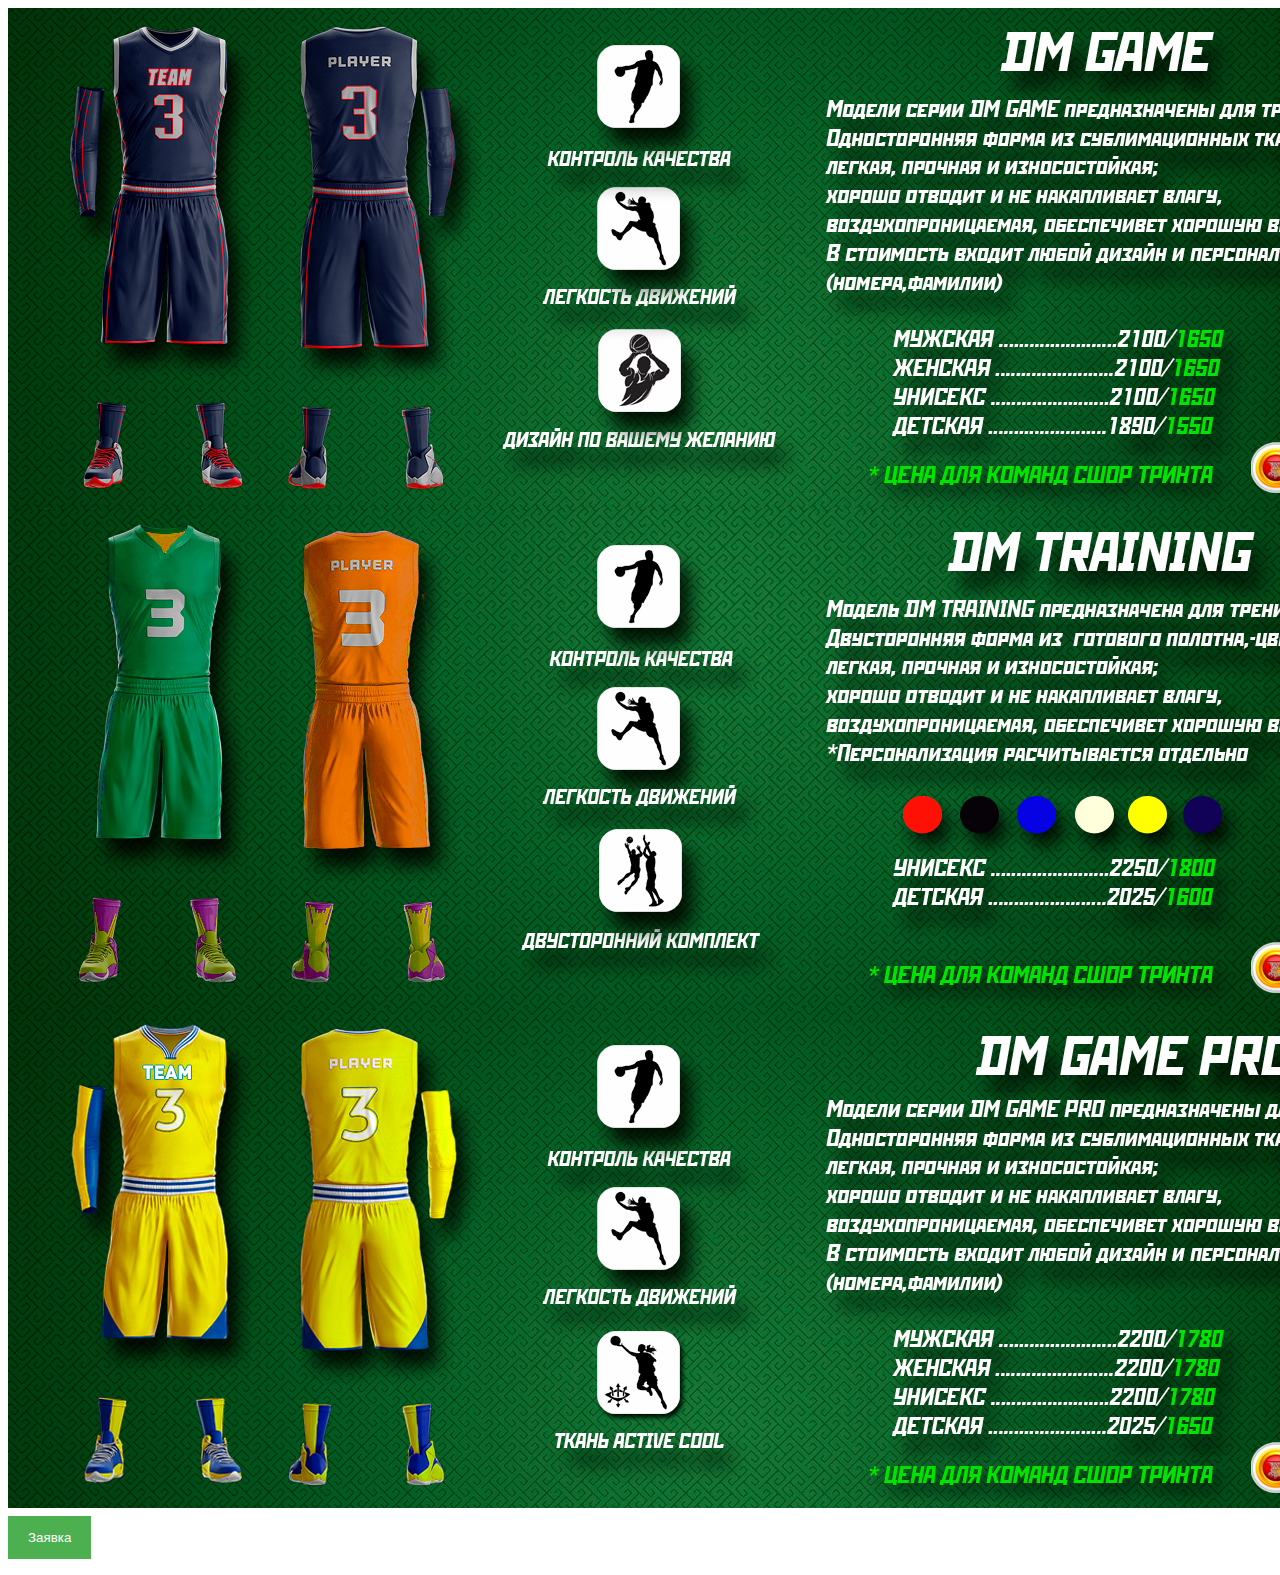
<file: form.html>
﻿<!DOCTYPE html PUBLIC "-//W3C//DTD XHTML 1.0 Transitional//EN" "http://www.w3.org/TR/xhtml1/DTD/xhtml1-transitional.dtd">
<html xmlns="http://www.w3.org/1999/xhtml" xml:lang="ru" lang="ru">
<head>

<link type="text/css" href="/send_form/form.css" rel="stylesheet" />

<script src="/send_form/jquery-1.9.1.min.js"></script>
<script src="/send_form/jquery.form.js"></script>

<script type="text/javascript">
// функция передачи формы AJAX посредством "ajaxForm", связана с плагином: jquery.form.js
jQuery(function() {
var FormId = jQuery('.send_form:eq(0)'); // получаем class формы: eq(1)-какая форма на странице по счету, счет от "0", то есть "eq(0)"-первая, "eq(1)"-вторая и тд.
var bar = jQuery('.bar:eq(0)'); // получаем class прогресс-бара
var percent = jQuery('.percent:eq(0)'); // получаем class прогресс-бара
var status = jQuery('.status:eq(0)'); // вывод результатов

// получаем class формы <form>, сериализуем массив и отправляем в PHP файл
  FormId.ajaxForm({
    beforeSubmit: validate, // указывает на дополнительную валидацию script, false или true с "function validate()"
    beforeSend: function() { // функция работает до отправки
        status.empty();
        var percentVal = '0%';
        bar.width(percentVal)
        percent.html(percentVal);
    },
    uploadProgress: function(event, position, total, percentComplete) { // функция работает во время отправки
        var percentVal = percentComplete + '%';
        bar.width(percentVal)
        percent.html(percentVal);
// изменение цвета прогресс-бара при загрузке в формате background-color: rgb(255, 255, 255)
		bar.css('background-color','rgb('+Math.ceil((100+(percentComplete*1.5)))+','+Math.ceil(255-(percentComplete))+','+Math.ceil((80+(percentComplete/1.4)))+')');
    },
    success: function() { // функция работает после отправки
        var percentVal = '100%';
        bar.width(percentVal)
        percent.html(percentVal);
    },
// вывод результатов после отправки с файла PHP
	complete: function(xhr) {
		status.html(xhr.responseText);
	}
  });
});
</script>

<script type="text/javascript">
// функция валидации на js-скрипте /\ пример /\
function validate() {
  jQuery('input:text[name *= 1]').each(function () {
		if(jQuery(this).val() == '') {
		  jQuery(this).addClass("error");
		} else {
		  jQuery(this).removeClass('error');
		return true;
		}
	});
}
</script>

	
	
<style>
body {font-family: Arial, Helvetica, sans-serif;}

/* Full-width input fields */
input[type=text], input[type=password] {
  width: 100%;
  padding: 12px 20px;
  margin: 8px 0;
  display: inline-block;
  border: 1px solid #ccc;
  box-sizing: border-box;
}

/* Set a style for all buttons */
button {
  background-color: #4CAF50;
  color: white;
  padding: 14px 20px;
  margin: 8px 0;
  border: none;
  cursor: pointer;
  width: 100%;
}

button:hover {
  opacity: 0.8;
}


/* Center the image and position the close button */
.imgcontainer {
  text-align: center;
  margin: 24px 0 12px 0;
  position: relative;
}

img.avatar {
  width: 40%;
  border-radius: 50%;
}

.container {
  padding: 16px;
}


/* The Modal (background) */
.modal {
  display: none; /* Hidden by default */
  position: fixed; /* Stay in place */
  z-index: 1; /* Sit on top */
  left: 0;
  top: 0;
  width: 100%; /* Full width */
  height: 100%; /* Full height */
  overflow: auto; /* Enable scroll if needed */
  background-color: rgb(0,0,0); /* Fallback color */
  background-color: rgba(0,0,0,0.4); /* Black w/ opacity */
  padding-top: 60px;
}

/* Modal Content/Box */
.modal-content {
  background-color: #fefefe;
  margin: 5% auto 15% auto; /* 5% from the top, 15% from the bottom and centered */
  border: 1px solid #888;
  width: 80%; /* Could be more or less, depending on screen size */
}

/* The Close Button (x) */
.close {
  position: absolute;
  right: 25px;
  top: 0;
  color: #000;
  font-size: 35px;
  font-weight: bold;
}

.close:hover,
.close:focus {
  color: red;
  cursor: pointer;
}

/* Add Zoom Animation */
.animate {
  -webkit-animation: animatezoom 0.6s;
  animation: animatezoom 0.6s
}

@-webkit-keyframes animatezoom {
  from {-webkit-transform: scale(0)} 
  to {-webkit-transform: scale(1)}
}
  
@keyframes animatezoom {
  from {transform: scale(0)} 
  to {transform: scale(1)}
}

</style>
	
	
	
</head>

<body>

<input type="image" src="/images/dm1.jpg" onclick="document.getElementById('id01').style.display='block'" style="width:auto;" style="display: block; margin-left: auto; margin-right: auto; width: 100%;" class="show_form"/>
<input type="image" src="/images/dm2.jpg" onclick="document.getElementById('id01').style.display='block'" style="width:auto;" style="display: block; margin-left: auto; margin-right: auto; width: 100%;" class="show_form"/>
<input type="image" src="/images/dm3.jpg" onclick="document.getElementById('id01').style.display='block'" style="width:auto;" style="display: block; margin-left: auto; margin-right: auto; width: 100%;" class="show_form"/>

<div id="id01" class="modal">
  
  <form class="modal-content animate" action="/send_form/send.php" method="post">
    <div class="imgcontainer">
      <span onclick="document.getElementById('id01').style.display='none'" class="close" title="Close Modal">&times;</span>
    </div>

    <div class="container">
      <label for="uname"><b>Ф.И.О.</b></label>
      <input type="text" class="form_field" name="Имя[1]" placeholder="Имя" />

      <label for="psw"><b>Почта</b></label>
      <input type="text" class="form_field" name="E-mail[1]" placeholder="E-mail" />
	    
      <label for="psw"><b>Телефон</b></label>
      <input type="text" class="form_field" name="Телефон[0]" placeholder="Телефон" />
	    
<div class="textarea_title"><b>Сообщение:</b></div>
<div><textarea rows="3" class="form_field" style="width:100%" placeholder="Дополнительно.." name="Сообщение[0]"></textarea></div>
	    
      <button type="submit" class="sub_form" name="submit" value="Отправить" >Отправить</button>
<div class="status"></div>
    </div>
  </form>
</div>

	
	
	
	
	
	
	
	
<button onclick="document.getElementById('id01').style.display='block'" style="width:auto;">Заявка</button>

<div id="id01" class="modal">
  
  <form class="modal-content animate" action="/send_form/send.php" method="post">
    <div class="imgcontainer">
      <span onclick="document.getElementById('id01').style.display='none'" class="close" title="Close Modal">&times;</span>
    </div>

    <div class="container">
      <label for="uname"><b>Ф.И.О.</b></label>
      <input type="text" class="form_field" name="Имя[1]" placeholder="Имя" />

      <label for="psw"><b>Почта</b></label>
      <input type="text" class="form_field" name="E-mail[1]" placeholder="E-mail" />
	    
      <label for="psw"><b>Телефон</b></label>
      <input type="text" class="form_field" name="Телефон[0]" placeholder="Телефон" />
	    
<div class="textarea_title"><b>Сообщение:</b></div>
<div><textarea rows="3" class="form_field" style="width:100%" placeholder="Дополнительно.." name="Сообщение[0]"></textarea></div>
	    
      <button type="submit" class="sub_form" name="submit" value="Отправить" >Отправить</button>
<div class="status"></div>
    </div>
  </form>
</div>

<script>
// Get the modal
var modal = document.getElementById('id01');

// When the user clicks anywhere outside of the modal, close it
window.onclick = function(event) {
    if (event.target == modal) {
        modal.style.display = "none";
    }
}
</script>

</body>
</html>
</file>
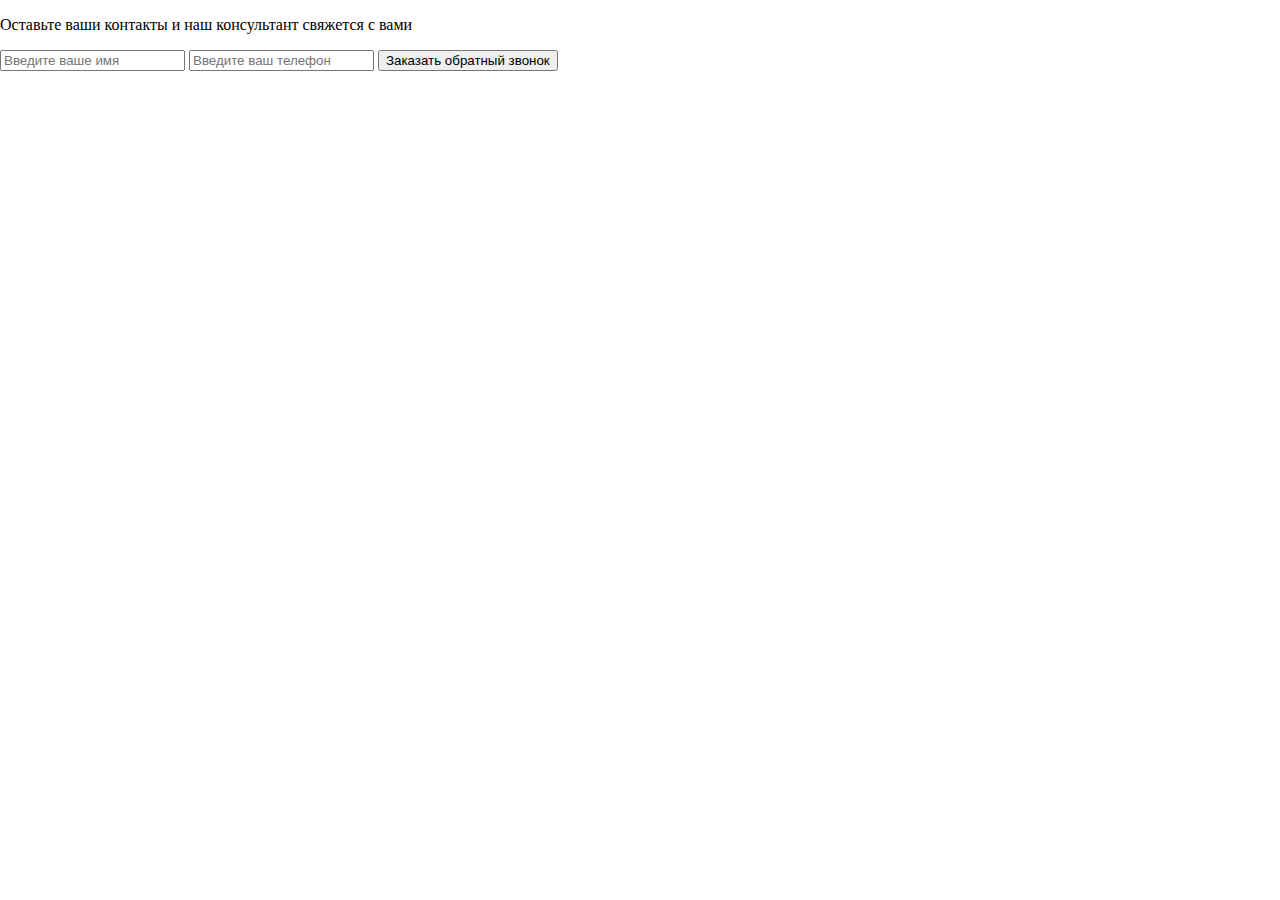
<file: index2.html>
<!doctype html>
<html>
<head>
<meta charset="utf-8"/>
<title></title>
<meta name="description" content=""/>
<meta name="Keywords" content=""/>
<link href="css/style.css" type="text/css" rel="stylesheet"/>
<script src="//ajax.googleapis.com/ajax/libs/jquery/2.1.1/jquery.min.js"></script>
<script>
    function AjaxFormRequest(result_id,formMain,url) {
                jQuery.ajax({
                    url:     url,
                    type:     "POST",
                    dataType: "html",
                    data: jQuery("#"+formMain).serialize(), 
                    success: function(response) {
                    document.getElementById(result_id).innerHTML = response;
                },
                error: function(response) {
                document.getElementById(result_id).innerHTML = "<p>Возникла ошибка при отправке формы. Попробуйте еще раз</p>";
                }
             });

             $(':input','#formMain')
 				.not(':button, :submit, :reset, :hidden')
 				.val('')
 				.removeAttr('checked')
 				.removeAttr('selected');
    }
</script>
</head>
<body>
<div class="wrapper">
   <div class="form">
    <div id="messegeResult">
        <p> Оставьте ваши контакты и наш консультант свяжется с вами </p>
    </div>
       
    <form method="post" action="" id="formMain" name="formMain">
        <input id="name" type="text" name="name" placeholder="Введите ваше имя" maxlength="30" autocomplete="off" required/>
        <input id="telephone" type="Tel" name="telephone" placeholder="Введите ваш телефон" maxlength="30" autocomplete="off" required/>
        <input id="button" type="button"  value="Заказать обратный звонок" onclick="AjaxFormRequest('messegeResult', 'formMain', 'form.php')"/>
    </form>
   </div>
</div>

</body>
</html>
</file>
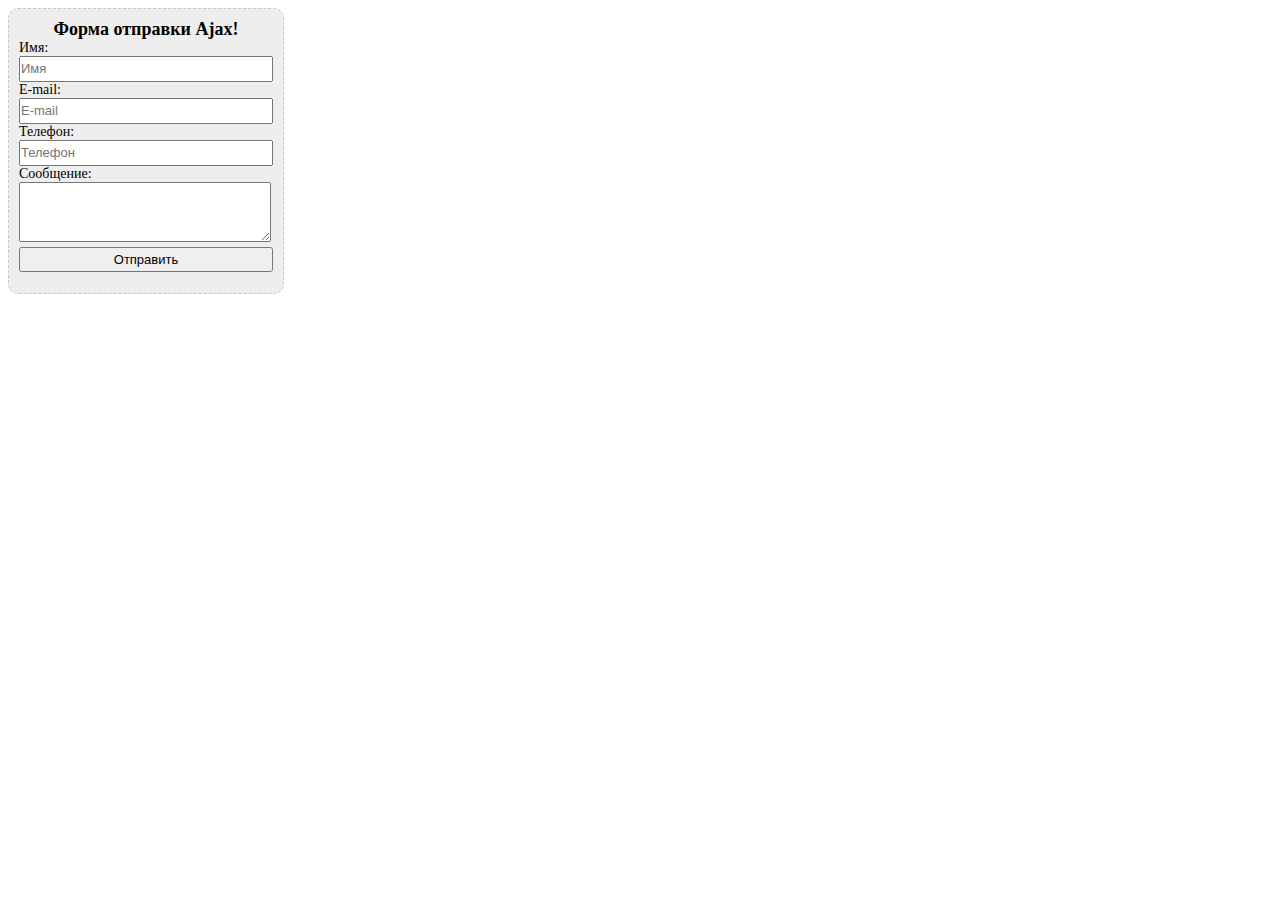
<file: send_form/form.html>
<!DOCTYPE html PUBLIC "-//W3C//DTD XHTML 1.0 Transitional//EN" "http://www.w3.org/TR/xhtml1/DTD/xhtml1-transitional.dtd">
<html xmlns="http://www.w3.org/1999/xhtml" xml:lang="ru" lang="ru">
<head>

<link type="text/css" href="/send_form/form.css" rel="stylesheet" />

<script src="/send_form/jquery-1.9.1.min.js"></script>
<script src="/send_form/jquery.form.js"></script>

<script type="text/javascript">
// функция передачи формы AJAX посредством "ajaxForm", связана с плагином: jquery.form.js
jQuery(function() {
var FormId = jQuery('.send_form:eq(0)'); // получаем class формы: eq(0)-какая форма на странице по счету, счет от "0", то есть "eq(0)"-первая, "eq(1)"-вторая и тд.
var bar = jQuery('.bar:eq(0)'); // получаем class прогресс-бара
var percent = jQuery('.percent:eq(0)'); // получаем class прогресс-бара
var status = jQuery('.status:eq(0)'); // вывод результатов

// получаем class формы <form>, сериализуем массив и отправляем в PHP файл
  FormId.ajaxForm({
    beforeSubmit: validate, // указывает на дополнительную валидацию script, false или true с "function validate()"
    beforeSend: function() { // функция работает до отправки
        status.empty();
        var percentVal = '0%';
        bar.width(percentVal)
        percent.html(percentVal);
    },
    uploadProgress: function(event, position, total, percentComplete) { // функция работает во время отправки
        var percentVal = percentComplete + '%';
        bar.width(percentVal)
        percent.html(percentVal);
// изменение цвета прогресс-бара при загрузке в формате background-color: rgb(255, 255, 255)
		bar.css('background-color','rgb('+Math.ceil((100+(percentComplete*1.5)))+','+Math.ceil(255-(percentComplete))+','+Math.ceil((80+(percentComplete/1.4)))+')');
    },
    success: function() { // функция работает после отправки
        var percentVal = '100%';
        bar.width(percentVal)
        percent.html(percentVal);
    },
// вывод результатов после отправки с файла PHP
	complete: function(xhr) {
		status.html(xhr.responseText);
	}
  });
});
</script>

<script type="text/javascript">
// функция валидации на js-скрипте /\ пример /\
function validate() {
  jQuery('input:text[name *= 1]').each(function () {
		if(jQuery(this).val() == '') {
		  jQuery(this).addClass("error");
		} else {
		  jQuery(this).removeClass('error');
		return true;
		}
	});
}
</script>

</head>

<body>

<div style="float: left; width: 285px;"> <!-- ====1=== -->
<!-- Простая форма HTML -->
<!--
  Можно добавлять/удалять любые поля input, textarea, radio, checkbox, select.
  При добавлении полей обязательно!!! указывайте name="имя_поля[проверять да[1] или нет[0]]"
-->
<div class="form_body">
<form action="/send_form/send.php" method="post" class="send_form" enctype="multipart/form-data">
<div class="form_title">Форма отправки Ajax!</div>

<div class="text_title">Имя:</div>
<div><input type="text" class="form_field" name="Имя[1]" placeholder="Имя" /></div>

<div class="text_title">E-mail:</div>
<div><input type="text" class="form_field" name="E-mail[1]" placeholder="E-mail" /></div>

<div class="text_title">Телефон:</div>
<div><input type="text" class="form_field" name="Телефон[0]" placeholder="Телефон" /></div>

<div class="textarea_title">Сообщение:</div>
<div><textarea rows="3" class="form_field" name="Сообщение[0]"></textarea></div>

<div><input type="submit" class="sub_form" name="submit" value="Отправить" /></div>

<div class="status"></div> <!-- результат с send.php -->
</form>
</div>



</div> <!-- ====/3=== -->

</body>
</html>
</file>
<file: send_form/form.css>
.form_body { width: 254px; font-size: 14px; display: block; background: #EEE; border-radius: 10px; padding: 10px; border: 1px dashed #CACACA; }
.send_form { padding: 0; margin: 0; }
.form_title { font-size: 18px; text-align: center; font-weight: bold; }
.form_body input, .form_body textarea, .form_body select { width: 250px; margin: 0; padding: 2px 0; font-size: 13px; line-height: 18px; }
.form_body .radio, .form_body .checkbox { width: 18px; } 
.progress { position:relative; width:250px; border: 1px solid #9E9E9E; padding: 1px; margin: 5px 0; border-radius: 3px; }
.bar { background-color: #95F895; width:0%; height:20px; border-radius: 3px; }
.percent { position:absolute; display:inline-block; top:3px; left:45%; }
.send_form .sub_form { width: 254px; margin: 5px 0; padding: 3px 0; font-size: 13px; }
.status { font-size: 14px; padding: 3px 0; font-weight: bold; }
.error { background: #FDDCDC; padding: 0; }


/* стилизация radio */
body:not(#Foo) input[type="radio"] {
display: none}
body:not(#Foo) label font {
padding-left: 15px;
height: 15px}
body:not(#Foo) input[type="radio"] + font {
background: url(/send_form/radio-off.png) no-repeat 0 0}
body:not(#Foo) input[type=radio] + font:hover {
background:url(/send_form/radio-cn.png) no-repeat 0 0}
body:not(#Foo) input[type="radio"]:checked + font {
background: url(/send_form/radio-on.png) no-repeat 0 0}

/* стилизация checkbox */
body:not(#Foo) input[type="checkbox"] {
display: none}
body:not(#Foo) label font {
padding-left: 15px;
height: 15px}
body:not(#Foo) input[type="checkbox"] + font {
background: url(/send_form/checkbox-off.png) no-repeat 0 0}
body:not(#Foo) input[type=checkbox] + font:hover {
background:url(/send_form/checkbox-cn.png) no-repeat 0 0}
body:not(#Foo) input[type="checkbox"]:checked + font {
background: url(/send_form/checkbox-on.png) no-repeat 0 0}
</file>
<file: css/style.css>
a.knopka {
  color: #fff; /* цвет текста */
  text-decoration: none; /* убирать подчёркивание у ссылок */
  user-select: none; /* убирать выделение текста */
  background: rgb(212,75,56); /* фон кнопки */
  padding: .7em 1.5em; /* отступ от текста */
  outline: none; /* убирать контур в Mozilla */
} 
a.knopka:hover { background: rgb(232,95,76); } /* при наведении курсора мышки */
a.knopka:active { background: rgb(152,15,0); } /* при нажатии */
a {
  color: #FFFF00;
  text-decoration: none;
  background-color: transparent;
  -webkit-text-decoration-skip: objects;
}

a:hover {
  color: #b85e0c;
  text-decoration: underline;
}


body {
	margin: 0;
	padding: 0;
	min-width: 1240px;
}
html {
	-webkit-text-size-adjust: none;
}
select:focus, input:focus {
	outline: 0 none;
}
.block {
	float: left;
	width: 100%;
	position: relative;
}
.iblock {
	width: 1200px;
	box-sizing: border-box;
	float: left;
	position: relative;
	left: 50%;
	margin-left: -600px;
}
.header {
	background: url(../images/bg.jpg) no-repeat center top -105px;
	color: #fff;
}
.header2 {
	background: url(../images/bg1.jpg) no-repeat center top -105px;
	color: #fff;
}
.header_elements {
	position: absolute;
	top: 0;
	left: 0;
	width: 100%;
	height: 100%;
	background: url(../images/afterbg.png) no-repeat center top;
}
.header_radial {
	position: absolute;
	top: 0;
	left: 0;
	width: 100%;
	height: 100%;
	background: linear-gradient(rgba(0,0,0,0.00) 60%, rgba(0,0,0,0.7) 100%);
}
.center_finish {
	font-family: 'rodchenko', sans-serif;
}
.header_menu {
	font-family: 'rodchenko', sans-serif;
	text-transform: uppercase;
	font-size: 13px;
	width: 100%;
	float: left;
	margin: 25px 0px;
}
.header_menu a {
	color: #fff;
	text-decoration: none;
	margin: 0px 6px;
}
.header_menu a span {
	color: #009fe3;
	text-decoration: underline;
}
.header_menu a:nth-last-child(1) {
	margin-right: 0px;
}
.header_menu a:nth-child(1) {
	margin-left: 0px;
}
.logo {
	float: left;
	margin-top: 10px;
}
.contact {
	font-family: 'rodchenko';
	text-align: right;
	font-size: 40px;
	margin-top: 20px;
	line-height: 20px;
}
.contact2 {
	font-family: 'rodchenko', sans-serif;
	text-align: right;
	float: right;
	font-size: 20px;
	margin-top: 20px;
	line-height: 20px;
}
.header_desc {
	margin-top: 45px;
	font-size: 32px;
	font-family: 'rodchenko', sans-serif;
	text-align: right;
	width: 100%;
	float: left;
	position: relative;
}
.header_desc2 {
	margin-top: 45px;
	font-size: 32px;
	font-family: 'rodchenko', sans-serif;
	text-align: left;
	width: 100%;
	float: left;
	position: relative;
}
.header_desc span {
	color: #009fe3;
	text-decoration: underline;
}
.header_desc_dop {
	font-size: 23px;
	font-family: 'Bender-BoldItalic', sans-serif;
	width: 100%;
	float: left;
	margin-top: 15px;
	text-align: right;
}
.header_pr {
	margin: 200px 0px 20px 0px;
	float: left;
	width: 100%;
	font-family: 'rodchenko', sans-serif;
	font-size: 15px;
}
.header_pr_item {
	float: left;
	width: 300px;
}
.header_pr_item:nth-child(2) {
	margin: 0px 75px 0px 184px;
}
.header_pr_item img {
	float: left;
	margin-right: 20px;
    margin-top: -9px;
}
.header_but_dop {
	margin-bottom: 50px;
	float: left;
	width: 100%;
	text-align: right;
	font-family: 'PT Sans', sans-serif;
	font-size: 20px;
}
.header_but_dop_button {
	float: right;
	text-transform: uppercase;
	text-align: center;
	margin-left: 25px;
	width: 210px;
	height: 56px;
	line-height: 56px;
	background: url(../images/button_bg.png) no-repeat center center;
	font-size: 14px;
}
.header_but_dop_button1 {
	text-transform: uppercase;
	text-align: center;
	margin-left: 25px;
	width: 210px;
	height: 56px;
	line-height: 56px;
	background: url(../images/button_bg.png) no-repeat center center;
	font-size: 14px;
}
.header_but_dop_button img {
	vertical-align: middle;
	margin-right: 8px;
}
.logos {
	background: url(../images/bgmanuf.jpg) no-repeat center center;
}
.logos2 {
	background: #e9eaec;
}
.standart_head {
	font-family: 'rodchenko', sans-serif;
	width: 100%;
	float: left;
	font-size: 25px;
	text-transform: uppercase;
	color: #fff;
}
.logos_item {
	margin: 25px 0px 30px 0px;
	float: left;
	width: 100%;
	-webkit-filter: grayscale(100%);
    -moz-filter: grayscale(100%);
    -ms-filter: grayscale(100%);
    -o-filter: grayscale(100%);
    filter: grayscale(100%);
    transition: all 0.3s ease-in-out;
    height: 150px;
    overflow: hidden;
}
.logos_item_wrap {
	background: url(../images/logos.png) no-repeat left top;
    height: 150px;
    float: left;
    width: 1440px;
}
.logos_item:hover {
	-webkit-filter: grayscale(0%);
    -moz-filter: grayscale(0%);
    -ms-filter: grayscale(0%);
    -o-filter: grayscale(0%);
    filter: grayscale(0%);
}
.logos_dop {
	font-size: 15px;
	margin-bottom: 32px;
	width: 100%;
	float: left;
	font-family: 'PT Sans', sans-serif;
	color: #0c1e28;
}
.about {
	background: url(../images/aboutbg.jpg) repeat-y center top;
	overflow: hidden;
}
.about2 {
	height: 635px;
	background: url(../images/aboutbg.jpg) no-repeat center top;
	overflow: hidden;
}
.about_pr_list {
	float: left;
	font-size: 18px;
	color: #fff;
	font-family: 'PT Sans', sans-serif;
}
.about_pr_list_item {
	margin-top: 36px;
	margin-left: 10px;
	margin-right: 10px;
	line-height: 21px;
}
.about_right_block {
	position: absolute;
	left: 50%;
	width: 50%;
	top: 50px;
	height: 100%;
	background: url(../images/aboutfoot.png) no-repeat left top;
}
.manufactor {
	background: url(../images/bgmanuf.jpg) no-repeat center top;
	height: auto;
}
.manufactor_video {
	margin: 50px 0px 00px 0px;
	float: left;
	width: 540px;
	box-sizing: border-box;
	border: 6px solid #fff;
	height: 300px;
	background: url(../images/workhouse1.jpg) no-repeat center center;
	background-size: 100%;
}
.manufactor_pr {
	width: 420px;
	float: right;
	margin-top: 0px;
	font-family: 'PT Sans', sans-serif;
}
.manufactor_pr_item {
	margin-top: 30px;
	font-size: 16px;
	color: #fff;
}
.manufactor_pr_item img {
	float: left;
	margin-right: 20px;
    width: 58px;
}
.catalog {
	background: url(../images/bgcat.jpg) no-repeat center top;
}
.catalog .standart_head span {
	color: #009fe3;
	text-decoration: underline;
}
.catalog_list {
	margin: 55px 0px 80px 0px;
	float: left;
	width: 100%;
	text-align: center;
}
.catalog_item {
	display: inline-block;
	width: 360px;
	color: #fff;
}
.catalog_item_head span {
	font-family: 'Bender-BoldItalic', sans-serif;
	font-size: 25px;
	float: left;
	width: 100%;
}
.catalog_item_head {
	font-family: 'PT Sans', sans-serif;
	font-size: 15px;
}
.catalog_item_img_wrap {
	margin: 25px 0px 30px 0px;
	float: left;
	width: 100%;
}
.catalog_item_img_wrap img {
	max-width: 100%;
	max-height: 100%;
}
.catalog_item_price {
	font-family: 'Bender-Bold', sans-serif;
	font-size: 25px;
	color: #009fe3;
	margin-bottom: 50px;
	float: left;
	width: 100%;
}
.catalog_item_button_wrap {
	float: left;
	width: 100%;
}
.catalog_item_button_wrap_button {
	font-family: 'PT Sans', sans-serif;
	text-transform: uppercase;
	text-align: center;
	width: 210px;
	height: 56px;
	line-height: 56px;
	background: url(../images/button_bg1.jpg) no-repeat center center;
	font-size: 18px;
	display: inline-block;
}
.loot {
	cursor: pointer;
}
.download {
	background: url(../images/dop_bg1.jpg) no-repeat center top;
	height: 213px;
	color: #0c1e28;
}
.download_img {
	width: 350px;
	height: 215px;
	float: left;
}
.download_head {
	font-family: 'rodchenko', sans-serif;
	margin-top: 55px;
	font-size: 50px;
	text-align: center;
	text-transform: uppercase;
}
.download_body {
	font-family: 'rodchenko', sans-serif;
	font-size: 25px;
	margin-top: 15px;
	margin-bottom: 15px;
	text-align: center;
}
.header_but_dop_button {
	font-family: 'PT Sans', sans-serif;
	text-transform: uppercase;
	text-align: center;
	width: 210px;
	height: 56px;
	line-height: 56px;
	background: url(../images/button_bg.png) no-repeat center center;
	font-size: 14px;
	display: inline-block;
	color: #fff;
	margin-left: 20px;
	margin-top: -17px;
}
.header_but_dop_button img {
	vertical-align: middle;
}
.delivery {
	height: 523px;
	background: url(../images/del_fon.jpg) no-repeat center top;
}
.delivery .standart_head {
	color: #2f2f2f !important;
	margin-top: 10px;
}
.delivery_right {
	margin-left: 500px;
	margin-top: 50px;
}
.delivery_right_list_item {
    margin-top: 40px;
    float: left;
    font-family: 'PT Sans', sans-serif;
    color: #424242;
    padding-left: 100px;
    position: relative;
    font-size: 18px;
    line-height: 18px;
}
.delivery_right_list_item img {
	float: left;
    margin-right: 20px;
    position: absolute;
    margin-top: -8px;
    left: 0;
}
.delivery_right_list_item span {
	text-transform: uppercase;
	font-size: 15px;
    margin-bottom: 3px;
    display: inline-block;
}
.sert {
	height: 506px;
	background: url(../images/sert_bg.jpg) no-repeat center top;
}
.sert_list {
	margin: 35px 0px 65px 0px;
	float: left;
	width: 100%;
}
.sert_list a {
	margin: 0px 20px;
	display: inline-block;
}
.sert_list a:nth-child(2) {
	margin: 0px 156px;
}
.portfolio {
	height: 661px;
	background: url(../images/port_bg.jpg) no-repeat center top;
}
.portfolio_list {
	margin: 55px 0px 50px 0px;
	width: 100%;
	float: left;
}
.portfolio_list_item {
	box-sizing: border-box;
	padding: 0px 70px;
	display: none;
	float: left;
	width: 100%;
}
.portfolio_list_item_active {
	display: block;
}
.portfolio_list_item_left {
	float: left;
	width: 432px;
	margin-right: 25px;
	margin-top: 50px;
}
.portfolio_list_item_left_img {
	width: 420px;
	height: 360px;
	border: 6px solid #fff;
	position: relative;
	overflow: hidden;
	float: left;
	background: #fff;
}
.portfolio_list_item_left_img img {
	max-height: 100%;
    max-width: 100%;
	top: 0;
	bottom: 0;
	left: 0;
	right: 0;
	margin: auto;
	position: absolute;
}
.portfolio_list_item_left_nav {
	margin-top: 15px;
	text-align: center;
	float: left;
	width: 100%;
}
.portfolio_list_item_left_nav_item {
	height: 12px;
	width: 12px;
	border: 3px solid #fff;
	display: inline-block;
	margin: 0px 7px;
	border-radius: 256px;
	cursor: pointer;
}
.portfolio_list_item_left_nav_item_active {
	background: #007ebd;
}
.portfolio_list_item_right {
	font-family: 'PT Sans', sans-serif;
	color: #fff;
}
.portfolio_list_item_right_head {
	font-size: 20px;
	margin-bottom: 17px;
}
.portfolio_list_item_right_body {
	font-size: 15px;
	line-height: 25px;
}
.portfolio_list_left {
	position: absolute;
	width: 70px;
	height: 400px;
	background: url(../images/left.png) no-repeat center center;
	left: 0;
    top: 172px;
    cursor: pointer;
}
.portfolio_list_right {
	position: absolute;
	width: 70px;
	height: 400px;
	background: url(../images/right.png) no-repeat center center;
	right: 0;
	top: 172px;
    cursor: pointer;
}
.footer {
	height: 142px;
	font-family: 'rodchenko', sans-serif;
	background: url(../images/footer_bg.jpg) no-repeat center top;
	color: #fff;
}
.footer_logo {
	margin: 20px 0px 12px 0px;
	float: left;
}
.footer_double_social {
	float: left;
	margin-left: 50px;
	font-size: 25px;
	margin-top: 36px;
}
.footer_double_social a {
	color: #fff;
}
.footer_double_left {
	float: left;
	margin-left: 50px;
	font-size: 18px;
	margin-top: 36px;
}
.footer_double_left a {
	color: #fff;
}
.footer_double_left span {
	font-size: 14px;
    display: inline-block;
    margin-top: 4px;
}
.footer_double_right {
	margin-top: 36px;
	font-size: 25px;
	line-height: 20px;
	text-align: right;
	float: right;
}
.footer_double_right span {
	font-size: 14px;
	display: none;
}
.showmore {
	cursor: pointer;
}
.header_menu_hide {
    position: absolute;
    width: 114px;
    background: rgba(35, 55, 80, 0.76);
    padding: 8px 30px 30px 30px;
    margin-top: 8px;
    text-align: right;
    display: none;
}
.header_menu_hide a {
	margin: 2px 0px !important;
	border-bottom: 1px dotted #2275a2;
	display: inline-block;
	color: #fff;
}
.header_menu_hide_dop {
    right: -28px;
    width: 400px;
    top: 40px;
}
.header_menu_hide_dop_dop {
    width: 265px;
}
.header_menu_hide_dop_dop a {
	font-size: 21px;
}
.separator {
	background: url(../images/separator.png) no-repeat center top;
	height: 21px;
	width: 100%;
	position: absolute;
	margin-top: -10px;
}
#present .header_but_dop_button {
	position: absolute;
    margin-left: 130px;
}
.download .header_but_dop_button {
	float: none !important;
}
.block_about_mini {
	position: fixed;
	left: 10px;
	bottom: 10px;
	box-sizing: border-box;
	padding: 20px;
	font-family: 'PT Sans', sans-serif;
	font-size: 16px;
	text-align: center;
	background: url(../images/dop_bg1.jpg) no-repeat center top;
	z-index: 100;
    width: 200px;
    cursor: pointer;
    box-shadow: 0px 0px 50px rgba(0, 0, 0, 0.39);
}
.block_about_mini img {
    margin-top: 8px;
    width: 90px;
}
.block_about_video {
	position: fixed;
	z-index: 999;
	top: 100px;
	left: 50%;
	margin-left: -280px;
	width: 560px;
}
.block_about_mini_close {
	background: url(../images/close.png) no-repeat right top;
	z-index: 99;
	position: fixed;
	left: 10px;
	bottom: 10px;
	width: 221px;
	height: 183px;
	cursor: pointer;
}
.number_mango {
	display: inline-block;
}
.tester {
	background: url(../images/test.jpg) no-repeat center top;
	height: 465px;
	color: #fff;
	font-family: 'PT Sans', sans-serif;
}
.tester_head {
	float: left;
	text-align: center;
	width: 100%;
	font-size: 48px;
	margin-top: 70px;
	font-family: 'Bender-BlackItalic', sans-serif;
}
.tester_text {
	font-size: 24px;
	line-height: 30px;
	text-align: center;
	margin-top: 25px;
	float: left;
	width: 100%;
}
.tester_button {
	text-align: center;
	margin-top: 50px;
	float: left;
	width: 100%;
}
.tester_button_item {
	background: url(../images/big_button.png) no-repeat center center;
	width: 261px;
	height: 66px;
	display: inline-block;
	line-height: 66px;
	text-align: center;
	font-size: 24px;
	text-transform: uppercase;
	color: #fff;
	text-decoration: none;
}
.forkids {
	height: 635px;
	background: url(../images/kids_fon.jpg) no-repeat center top;
}
.forkids .about_pr_list_item {
	min-height: 36px;
	font-size: 22px;
    line-height: 31px;
}
.standart_head_mini {
    float: left;
    width: 100%;
    margin-top: 45px;
    font-size: 20px;
    font-family: 'PT Sans', sans-serif;
    text-transform: uppercase;
    font-weight: 700;
    box-sizing: border-box;
    padding-left: 15px;
    color: #585858;
}
.schoolkids {
	height: 635px;
	background: url(../images/futkids_fon.jpg) no-repeat center top;
}
.schoolkids_text {
    text-align: center;
    text-transform: uppercase;
    font-size: 35px;
    font-family: 'PT Sans', sans-serif;
    color: #00a0e9;
    margin-top: 150px;
    margin-bottom: 39px;
}
.contact_link {
	font-size: 14px;
    cursor: pointer;
    text-decoration: underline;
}
.footer_docs {
	font-size: 10px;
    margin-top: 4px;
    max-width: 300px;
}
.footer_docs a {
	color: #fff;
}


/* Forma */

.forma_fixed {
	display: none;
	position: fixed;
	width: 436px;
	top: 5%;
	left: 50%;
	margin-left: -218px;
	background: url(../images/bg_form.jpg) no-repeat center top;
	z-index: 999;
	font-weight: lighter;
	text-align: center;
	transition: all 0.3s ease-in-out;
    box-sizing: border-box;
    padding: 35px;
    font-family: 'PT Sans', sans-serif;
}
.forma_fixed_head {
	font-size: 25px;
	text-transform: uppercase;
	text-align: center;
	line-height: 35px;
	font-family: 'Bender', sans-serif;
	margin-bottom: 35px;
}
.forma_fixed_head span {
	font-size: 26px;
	font-family: 'Bender-Black', sans-serif;
	color: #057bc6;
}
.forma_fixed_head_dop {
	font-size: 20px;
	color: #43484b;
	margin-bottom: 45px;
}
.n100 {
	position: fixed;
	z-index: 998;
	background: rgba(0, 0, 0, 0.51);
	top: 0;
	left: 0;
	width: 100%;
	height: 100%;
	display: none;
}
.forma_fixed input {
	font-size: 20px;
	color: #7e868a;
	height: 55px;
	width: 100%;
	text-align: center;
	border: 0 none;
	background: #fff;
	display: inline-block;
	margin-bottom: 20px;
	border-radius: 28px;
	border: 1px solid #bfbfbf;
}
.forma_fixed select {
	background: none;
    border: 0 none;
    font-size: 20px;
    color: #757575;
    height: 55px;
}
.select_wrap {
    float: left;
    width: 100%;
    display: inline-block;
    margin-bottom: 20px;
    border-radius: 28px;
    border: 1px solid #bfbfbf;
    background: #fff;
    padding: 0px 1px;
}
.button_of_form {
	font-family: 'PT Sans', sans-serif;
	text-transform: uppercase;
	text-align: center;
	width: 210px;
	height: 56px;
	line-height: 56px;
	background: url(../images/button_bg.png) no-repeat center center;
	font-size: 18px;
	display: inline-block;
	margin: 30px 0px;
	color: #fff;
	cursor: pointer;
}
.term {
	font-size: 13px;
	color: #43484b;
}
.term a {
	color: #43484b;
}
label.error {
    font-size: 11px;
    color: red;
    display: inline-block;
    position: absolute;
    width: 100%;
    left: 0;
    margin-top: -17px;
}
.center_finish {
    width: 400px;
    position: relative;
    left: 50%;
    margin-left: -200px;
    background: #fff;
    border-radius: 10px;
    padding: 20px;
    box-sizing: border-box;
    text-align: center;
    font-size: 20px;
    line-height: 22px;
    margin-top: 100px;
}
.center_finish img {
	margin-bottom: 15px;
}
.center_finish a {
    color: #3a5ad2;
    margin-top: 15px;
    display: inline-block;
}
.forma_close {
    position: absolute;
    right: -10px;
    top: -10px;
    background: #000 url(../images/close.png) no-repeat center center;
    width: 21px;
    height: 21px;
    border: 2px solid #fff;
    cursor: pointer;
}
.button_hidden_new {
	opacity: 0;
    visibility: hidden;
}





/* Forma end */

@media (min-width: 1440px) {
	.header_radial, .logos {
		width: 1440px;
		left: 50%;
		margin-left: -720px;
	}
}
</file>
